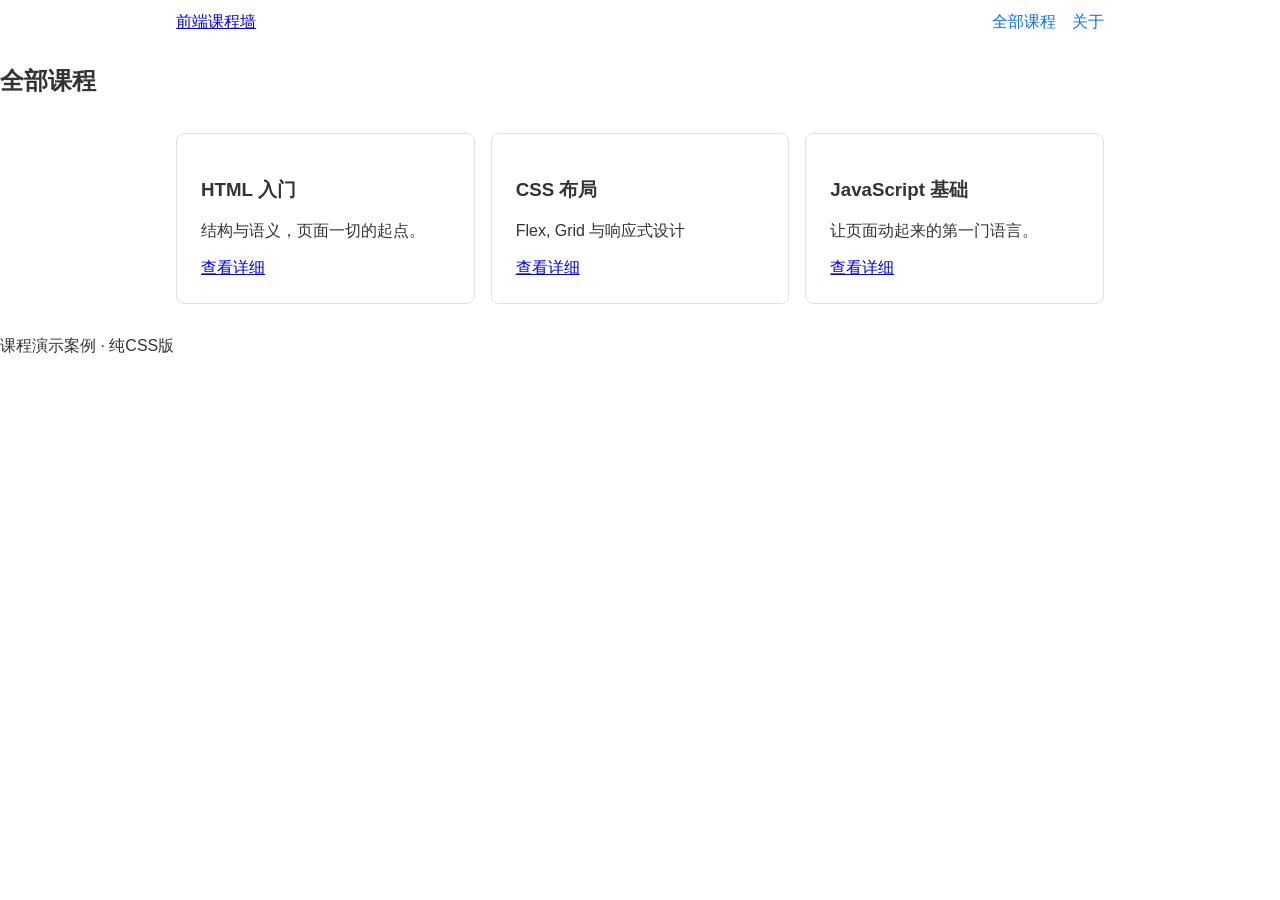
<file: index.html>
<!DOCTYPE html>
<html lang="zh-CN">
<head>
    <meta charset="UTF-8">
    <meta name="viewport" content="width=device-width, initial-scale=1.0">
    <title>课程展示</title>
    <link rel="stylesheet" href="css/course.css">
</head>
<body>
    <header class="site-header">
        <div class="nav-wrap">
            <a class="logo" href="#">前端课程墙</a>
            <nav class="main-nav">
                <a href="#courses">全部课程</a>
                <a href="#about">关于</a>
            </nav>
        </div>
    </header>
    <main class="site-main">
        <section id="courses">
            <h2>全部课程</h2>
            <div class="card-grid">
               <article class="course-card">
                    <h3>HTML 入门</h3>
                    <p>结构与语义，页面一切的起点。</p>
                    <a href="#">查看详细</a>
               </article>
               <article class="course-card">
                    <h3>CSS 布局</h3>
                    <p>Flex, Grid 与响应式设计</p>
                    <a href="#">查看详细</a>
               </article>
               <article class="course-card">
                    <h3>JavaScript 基础</h3>
                    <p>让页面动起来的第一门语言。</p>
                    <a href="#">查看详细</a>
               </article>
            </div>
        </section>
    </main>
    <footer><p>课程演示案例 · 纯CSS版</p></footer>
</body>
</html>
</file>
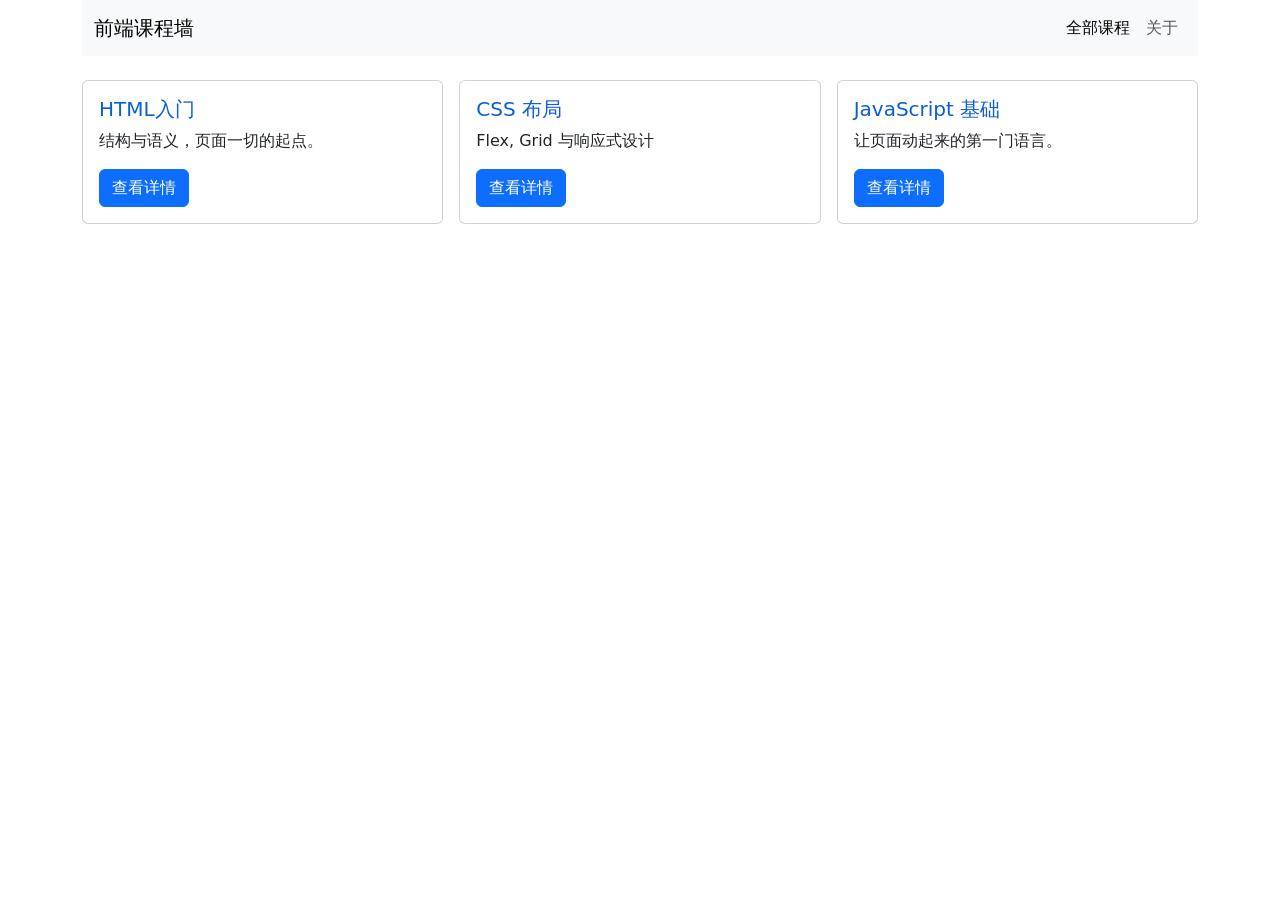
<file: bootsrap.html>
<!DOCTYPE html>
<html lang="zh-CN">
<head>
    <meta charset="UTF-8">
    <meta name="viewport" content="width=device-width, initial-scale=1.0">
    <title>课程展示 - Bootstrap版</title>
    <link href="https://cdn.jsdelivr.net/npm/bootstrap@5.3.3/dist/css/bootstrap.min.css" rel="stylesheet">
    <link rel="stylesheet" href="css/courses.css">
</head>
<body>
<div class="container">
  <nav class="navbar navbar-expand-md bg-body-tertiary mb-4">
    <div class="container">
      <a class="navbar-brand" href="#">前端课程墙</a>
      <div class="navbar-nav">
        <a class="nav-link active" href="#">全部课程</a>
        <a class="nav-link" href="#">关于</a>
      </div>
    </div>
  </nav>
  <div class="row g-3">
    <div class="col-md-6 col-lg-4">
      <div class="card">
        <div class="card-body">
          <h5 class="card-title">HTML入门</h5>
          <p class="card-text">结构与语义，页面一切的起点。</p>
          <a href="#" class="btn btn-primary">查看详情</a>
        </div>
      </div>
    </div>
    <div class="col-md-6 col-lg-4">
      <div class="card">
         <div class="card-body">
           <h5 class="card-title">CSS 布局</h5>
           <p class="card-text">Flex, Grid 与响应式设计</p>
           <a href="#" class="btn btn-primary">查看详情</a>
        </div>
      </div>
    </div>
    <div class="col-md-6 col-lg-4">
      <div class="card">
         <div class="card-body">
           <h5 class="card-title">JavaScript 基础</h5>
           <p class="card-text">让页面动起来的第一门语言。</p>
           <a href="#" class="btn btn-primary">查看详情</a>
        </div>
      </div>
    </div>
  </div>
</div>
<script src="https://cdn.jsdelivr.net/npm/bootstrap@5.3.3/dist/js/bootstrap.bundle.min.js"></script>
</body>
</html>
</file>
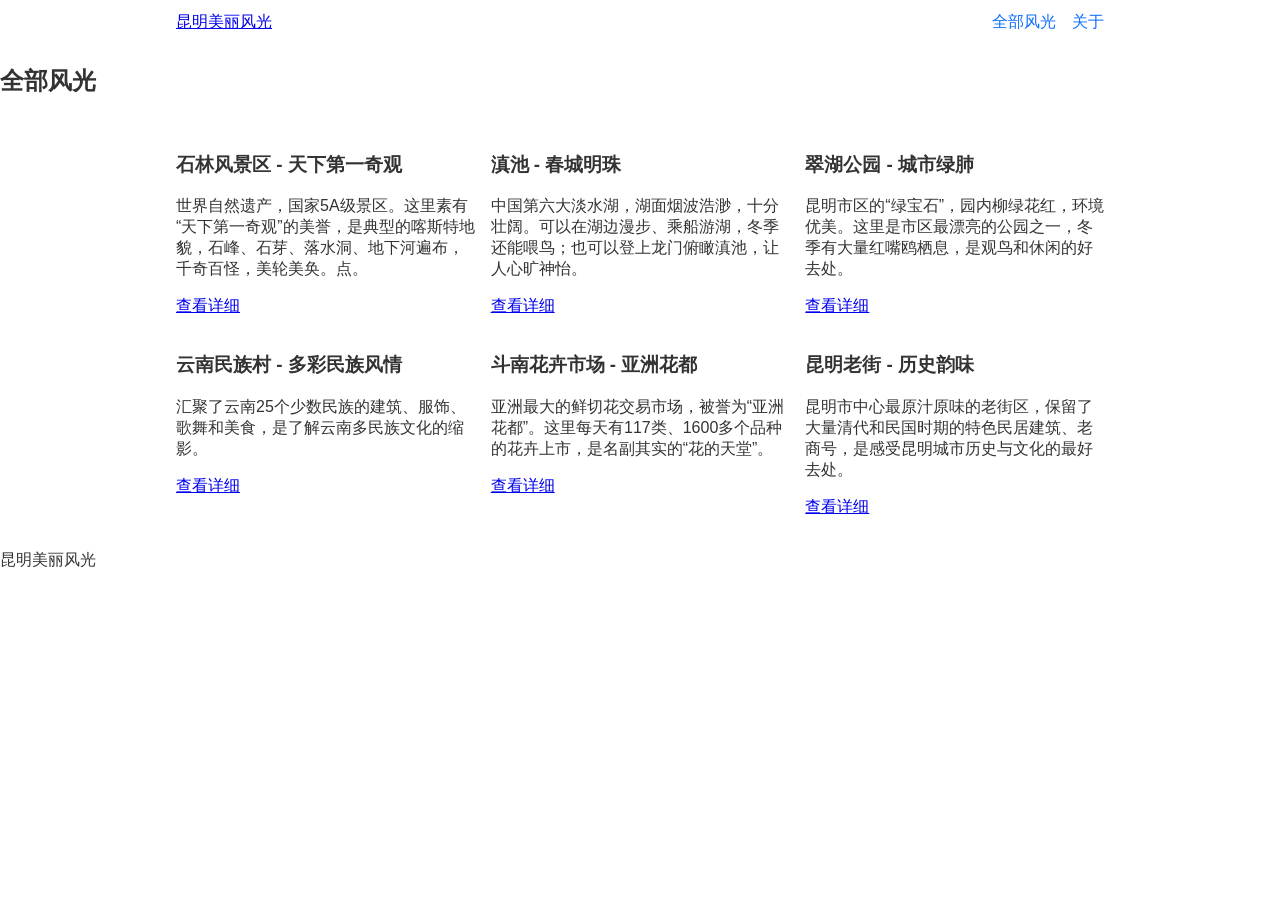
<file: homeview.html>
<!DOCTYPE html>
<html lang="zh-CN">
<head>
  <meta charset="UTF-8">
  <meta name="viewport" content="width=device-width, initial-scale=1.0">
  <title>家乡风光</title>
  <link rel="stylesheet" href="css1/hv.css">
</head>
<body>
  <header class="site-header">
    <div class="nav-wrap">
      <a class="logo" href="#">昆明美丽风光</a>
      <nav class="main-nav">
        <a href="#view">全部风光</a>
        <a href="#about">关于</a>
      </nav>
    </div>
  </header>
  <main>
    <section id="view">
      <h2>全部风光</h2>
      <div class="card-grid">
        <article class="view-card">
                    <h3>石林风景区 - 天下第一奇观</h3>
                    <p>世界自然遗产，国家5A级景区。这里素有“天下第一奇观”的美誉，是典型的喀斯特地貌，石峰、石芽、落水洞、地下河遍布，千奇百怪，美轮美奂。点。</p>
                    <a href="#">查看详细</a>
               </article>
               <article class="view-card">
                    <h3>滇池 - 春城明珠</h3>
                    <p>中国第六大淡水湖，湖面烟波浩渺，十分壮阔。可以在湖边漫步、乘船游湖，冬季还能喂鸟；也可以登上龙门俯瞰滇池，让人心旷神怡。</p>
                    <a href="#">查看详细</a>
               </article>
               <article class="view-card">
                    <h3>翠湖公园 - 城市绿肺</h3>
                    <p>昆明市区的“绿宝石”，园内柳绿花红，环境优美。这里是市区最漂亮的公园之一，冬季有大量红嘴鸥栖息，是观鸟和休闲的好去处。</p>
                    <a href="#">查看详细</a>
               </article>
               <article class="view-card">
                    <h3>云南民族村 - 多彩民族风情</h3>
                    <p>汇聚了云南25个少数民族的建筑、服饰、歌舞和美食，是了解云南多民族文化的缩影。</p>
                    <a href="#">查看详细</a>
               </article>
               <article class="view-card"> 
                    <h3>斗南花卉市场 - 亚洲花都</h3>
                    <p>亚洲最大的鲜切花交易市场，被誉为“亚洲花都”。这里每天有117类、1600多个品种的花卉上市，是名副其实的“花的天堂”。</p>
                    <a href="#">查看详细</a>
               </article>
               <article class="view-card">
                    <h3>昆明老街 - 历史韵味</h3>
                    <p>昆明市中心最原汁原味的老街区，保留了大量清代和民国时期的特色民居建筑、老商号，是感受昆明城市历史与文化的最好去处。</p>
                    <a href="#">查看详细</a>
               </article>
      </div>
    </section>
  </main>
  <footer><p>昆明美丽风光</p></footer>
</body>
</html>
</file>
<file: css/course.css>
* { box-sizing: border-box; }

body{
    font-family: "Microsoft YaHei", sans-serif;
    margin: 0;
    color: #333;
}

.nav-wrap{
    max-width: 960px;
    margin: 0 auto;
    padding: 12px 16px;
    display: flex;
    justify-content: space-between;
    align-items: center;
    flex-wrap: wrap;
    gap: 8px;
}

.main-nav {
    display: flex;
    gap: 16px;
}

.main-nav a { text-decoration: none; color: #0d6efd; }

.card-grid {
    max-width: 960px;
    margin: 0 auto;
    padding: 16px;
    display: grid;
    grid-template-columns: repeat(auto-fill, minmax(260px, 1fr));
    gap: 16px;
}

.course-card {
    border: 1px solid #dee2e6;
    border-radius: 8px;
    padding: 16px;
}

@media (min-width: 992px) {
    .course-card { padding: 24px; }
}
</file>
<file: css/courses.css>
.card .card-title {
  color: #0b5ed7;
}
</file>
<file: css1/hv.css>
* { box-sizing: border-box; }

body {
  font-family: "Microsoft YaHei", sans-serif;
  margin: 0;
  color: #333;
}

.nav-wrap {
  max-width: 960px;
  margin: 0 auto;
  padding: 12px 16px;
  display: flex;
  justify-content: space-between;
  align-items: center;
  flex-wrap: wrap;
  gap: 8px;
}

.main-nav {
  display: flex;
  gap: 16px;
}

.main-nav a { text-decoration: none; color: #0d6efd; }

.card-grid {
  max-width: 960px;
  margin: 0 auto;
  padding: 16px;
  display: grid;
  grid-template-columns: repeat(auto-fit, minmax(260px, 1fr));
  gap: 16px;
}

.course-card {
  border: 1px solid #dee2e6;
  border-radius: 8px;
  padding: 16px;
}

@media (min-width: 992px) {
  .course-card { padding: 24px; }
}
</file>
